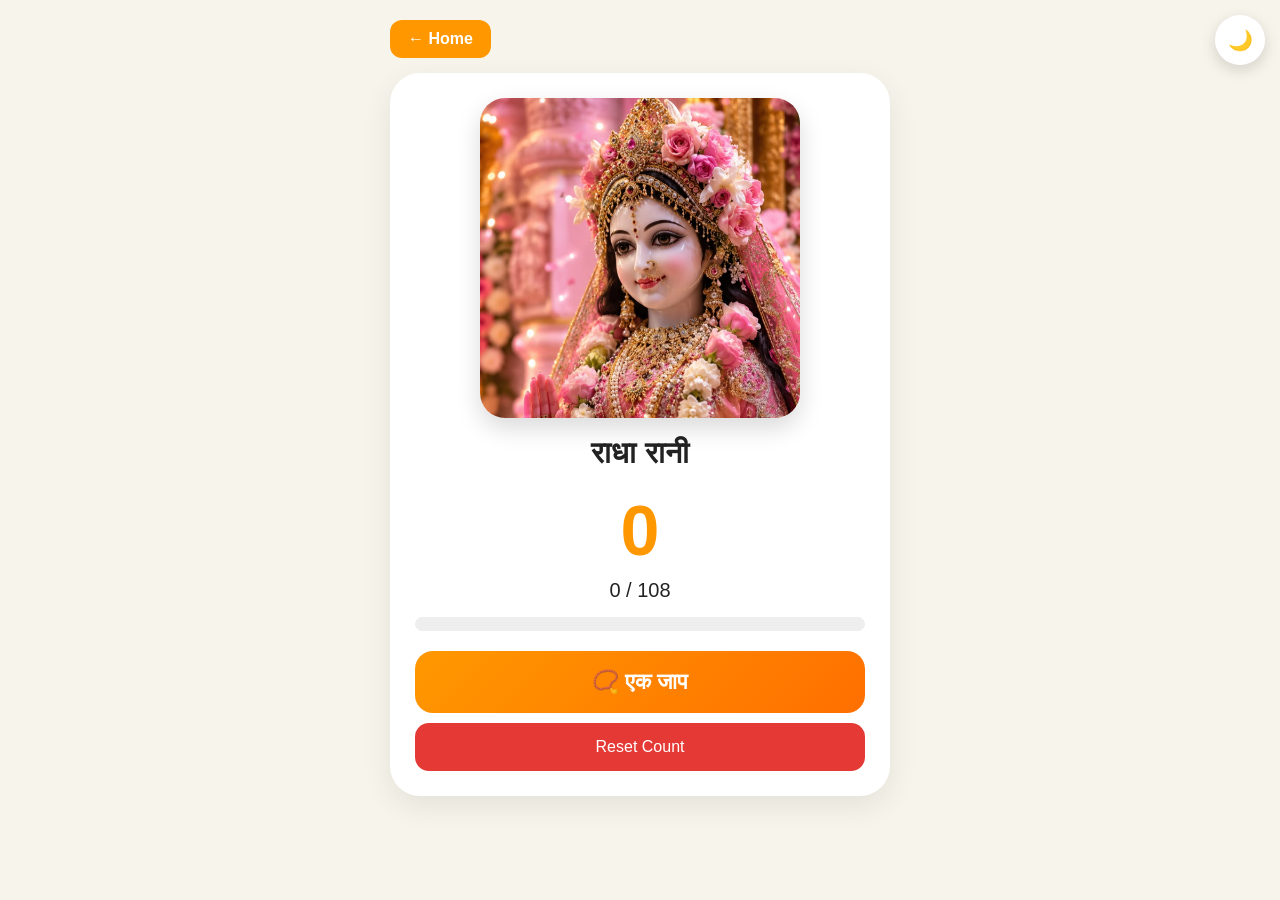
<file: jap.html>
<!DOCTYPE html>
<html lang="hi">
<head>
<meta charset="UTF-8">
<meta name="viewport" content="width=device-width, initial-scale=1.0">

<title>Naam Jap - BhajanMarg</title>

<style>

*{
margin:0;
padding:0;
box-sizing:border-box;
font-family:sans-serif;
}

body{
background:#f7f4eb;
padding:20px;
color:#222;
}

.dark{
background:#111827;
color:white;
}

.container{
max-width:500px;
margin:auto;
}

.back-btn{
display:inline-block;
padding:10px 18px;
background:#ff9800;
color:white;
text-decoration:none;
border-radius:12px;
margin-bottom:15px;
font-weight:600;
}

.card{
background:white;
border-radius:30px;
padding:25px;
box-shadow:0 10px 30px rgba(0,0,0,.08);
text-align:center;
}

.dark .card{
background:#1f2937;
}

.jap-image{
width:100%;
max-width:320px;
height:320px;
object-fit:cover;
border-radius:25px;
display:block;
margin:auto;
box-shadow:0 10px 25px rgba(0,0,0,.15);
transition:.2s;
}

.jap-image.pulse{
transform:scale(1.04);
}

.jap-name{
font-size:30px;
font-weight:700;
margin-top:18px;
}

.count{
font-size:70px;
font-weight:700;
color:#ff9800;
margin-top:20px;
transition:.2s;
}

.count.animate{
transform:scale(1.15);
}

.mala{
font-size:20px;
margin-top:8px;
}

.progress{
width:100%;
height:14px;
background:#eee;
border-radius:20px;
margin-top:15px;
overflow:hidden;
}

.fill{
height:100%;
width:0%;
background:linear-gradient(90deg,#ff9800,#ff6f00);
transition:.3s;
}

.jap-btn{
width:100%;
padding:18px;
border:none;
border-radius:18px;
margin-top:20px;
background:linear-gradient(135deg,#ff9800,#ff6f00);
color:white;
font-size:22px;
font-weight:700;
cursor:pointer;
}

.jap-btn:active{
transform:scale(.96);
}

.reset-btn{
width:100%;
padding:15px;
border:none;
border-radius:14px;
background:#e53935;
color:white;
margin-top:10px;
cursor:pointer;
font-size:16px;
}

.theme-btn{
position:fixed;
top:15px;
right:15px;
width:50px;
height:50px;
border:none;
border-radius:50%;
font-size:20px;
cursor:pointer;
background:white;
box-shadow:0 5px 15px rgba(0,0,0,.15);
}

</style>
</head>

<body>

<button class="theme-btn" id="themeBtn">🌙</button>

<div class="container">

<a href="index.html" class="back-btn">
← Home
</a>

<div class="card">

<img
id="japImage"
class="jap-image"
src="assets/assets/radha.jpg">

<div
id="japName"
class="jap-name">
राधा रानी
</div>

<div
id="count"
class="count">
0
</div>

<div
id="mala"
class="mala">
0 / 108
</div>

<div class="progress">
<div class="fill" id="fill"></div>
</div>

<button
class="jap-btn"
id="japBtn">
📿 एक जाप
</button>

<button
class="reset-btn"
id="resetBtn">
Reset Count
</button>

</div>

</div>

<script>

const deityImages={
radha:"assets/assets/radha.jpg",
krishna:"assets/assets/krishna.jpg",
ram:"assets/assets/ram.jpg",
shiv:"assets/assets/shiv.jpg",
hanuman:"assets/assets/hanuman.jpg",
durga:"assets/assets/durga.jpg",
ganesh:"assets/assets/ganesh.jpg",
vishnu:"assets/assets/vishnu.jpg"
};

const deityNames={
radha:"राधा रानी",
krishna:"श्री कृष्ण",
ram:"श्री राम",
shiv:"महादेव",
hanuman:"हनुमान जी",
durga:"माँ दुर्गा",
ganesh:"श्री गणेश",
vishnu:"श्री विष्णु"
};

const deity=
localStorage.getItem("selectedDeity") || "radha";

document.getElementById("japImage").src=
deityImages[deity];

document.getElementById("japName").innerText=
deityNames[deity];

let count=
parseInt(localStorage.getItem("japCount")) || 0;

const countEl=
document.getElementById("count");

const malaEl=
document.getElementById("mala");

const fill=
document.getElementById("fill");

function updateCount(){

countEl.innerText=count;

const mala=count%108;

malaEl.innerText=
mala + " / 108";

fill.style.width=
(mala/108)*100 + "%";

}

updateCount();

document
.getElementById("japBtn")
.addEventListener("click",()=>{

count++;

localStorage.setItem(
"japCount",
count
);

updateCount();

countEl.classList.add("animate");

document
.getElementById("japImage")
.classList.add("pulse");

setTimeout(()=>{

countEl.classList.remove("animate");

document
.getElementById("japImage")
.classList.remove("pulse");

},200);

if(navigator.vibrate){

navigator.vibrate([80,40,80]);

}

});

document
.getElementById("resetBtn")
.addEventListener("click",()=>{

if(confirm("Count reset karna hai?")){

count=0;

localStorage.setItem(
"japCount",
0
);

updateCount();

}

});

document
.getElementById("themeBtn")
.addEventListener("click",()=>{

document.body.classList.toggle("dark");

});

</script>

</body>
</html>
</file>
